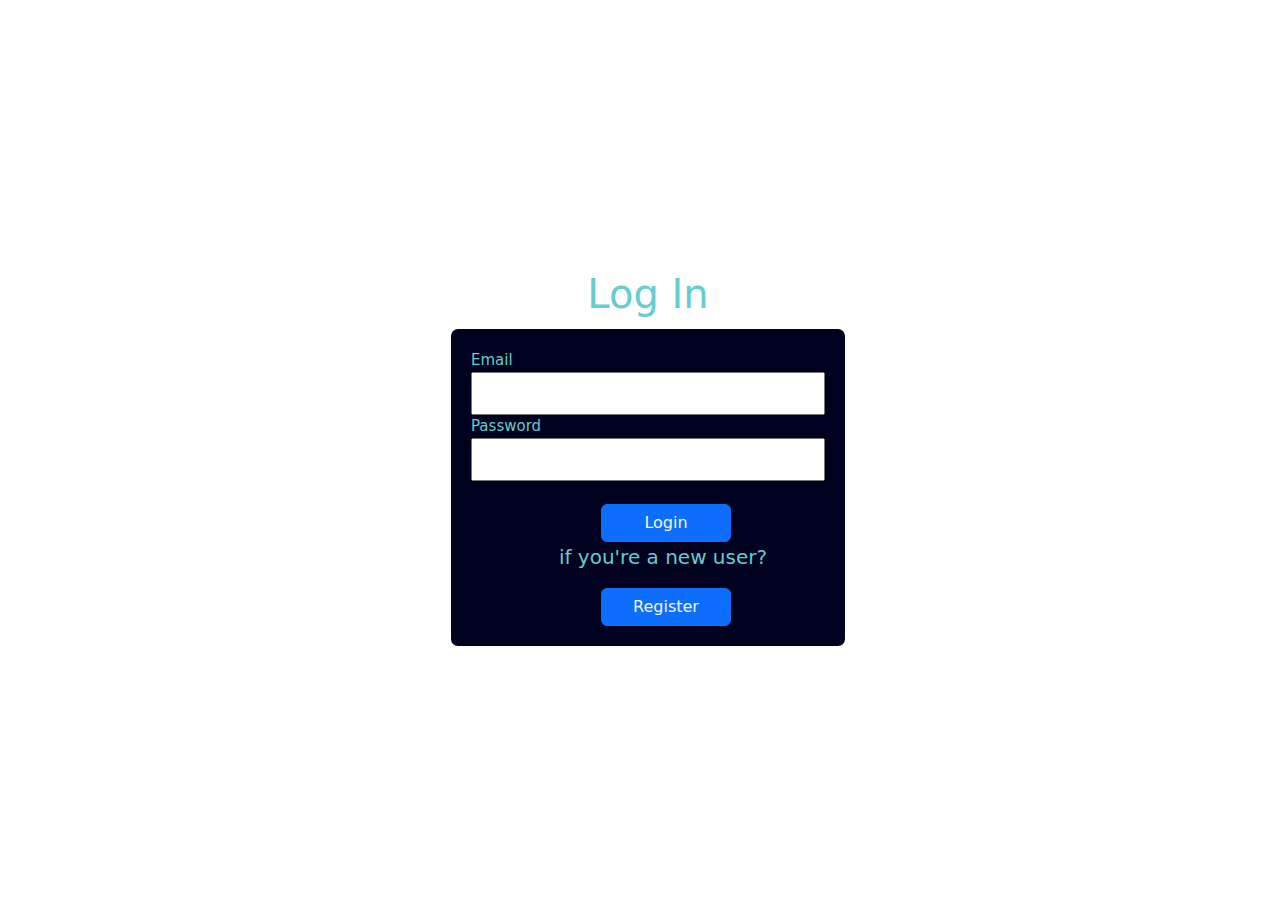
<file: index.html>
<!DOCTYPE html>
<html lang="en">
<head>
    <meta charset="UTF-8">
    <meta name="viewport" content="width=device-width, initial-scale=1.0">
    <title>Sign in</title>
    <link rel="stylesheet" href="./Bootstrap/bootstrap-5.3.3-dist/css/bootstrap.min.css">
    <script src="./Bootstrap/bootstrap-5.3.3-dist/js/bootstrap.bundle.min.js"></script>
    <link rel="stylesheet" href="index.css">
</head>
<body style="background-color: white;color:hsl(180,50%,60%);">
    <div style="position: absolute;left:35%;top:30%;">
        <h1 style="color:hsl(180,50%,60%);">Log In</h1>
        <form class="form" style="background-color: hsl(240,100%,6%,1);">
            <label for="name">Email</label>
            <input id="name" type="email" style="font-size:25px;">
            <label for="name">Password</label>
            <input id="name" type="password" style="font-size:25px;">
            <br>
            <input type="submit" value="Login" class="btn btn-primary" style="color:beige; width:130px;position: relative;left:130px" formaction="./home.html">
            <p style="font-size: 20px;margin-left: 30px;">if you're a new user?</p>
            <input type="submit" value="Register" class="btn btn-primary" style="color:beige; width:130px;position: relative;left:130px" formaction="./sigup.html">
        </form>
    </div>
</body>
</html>
</file>
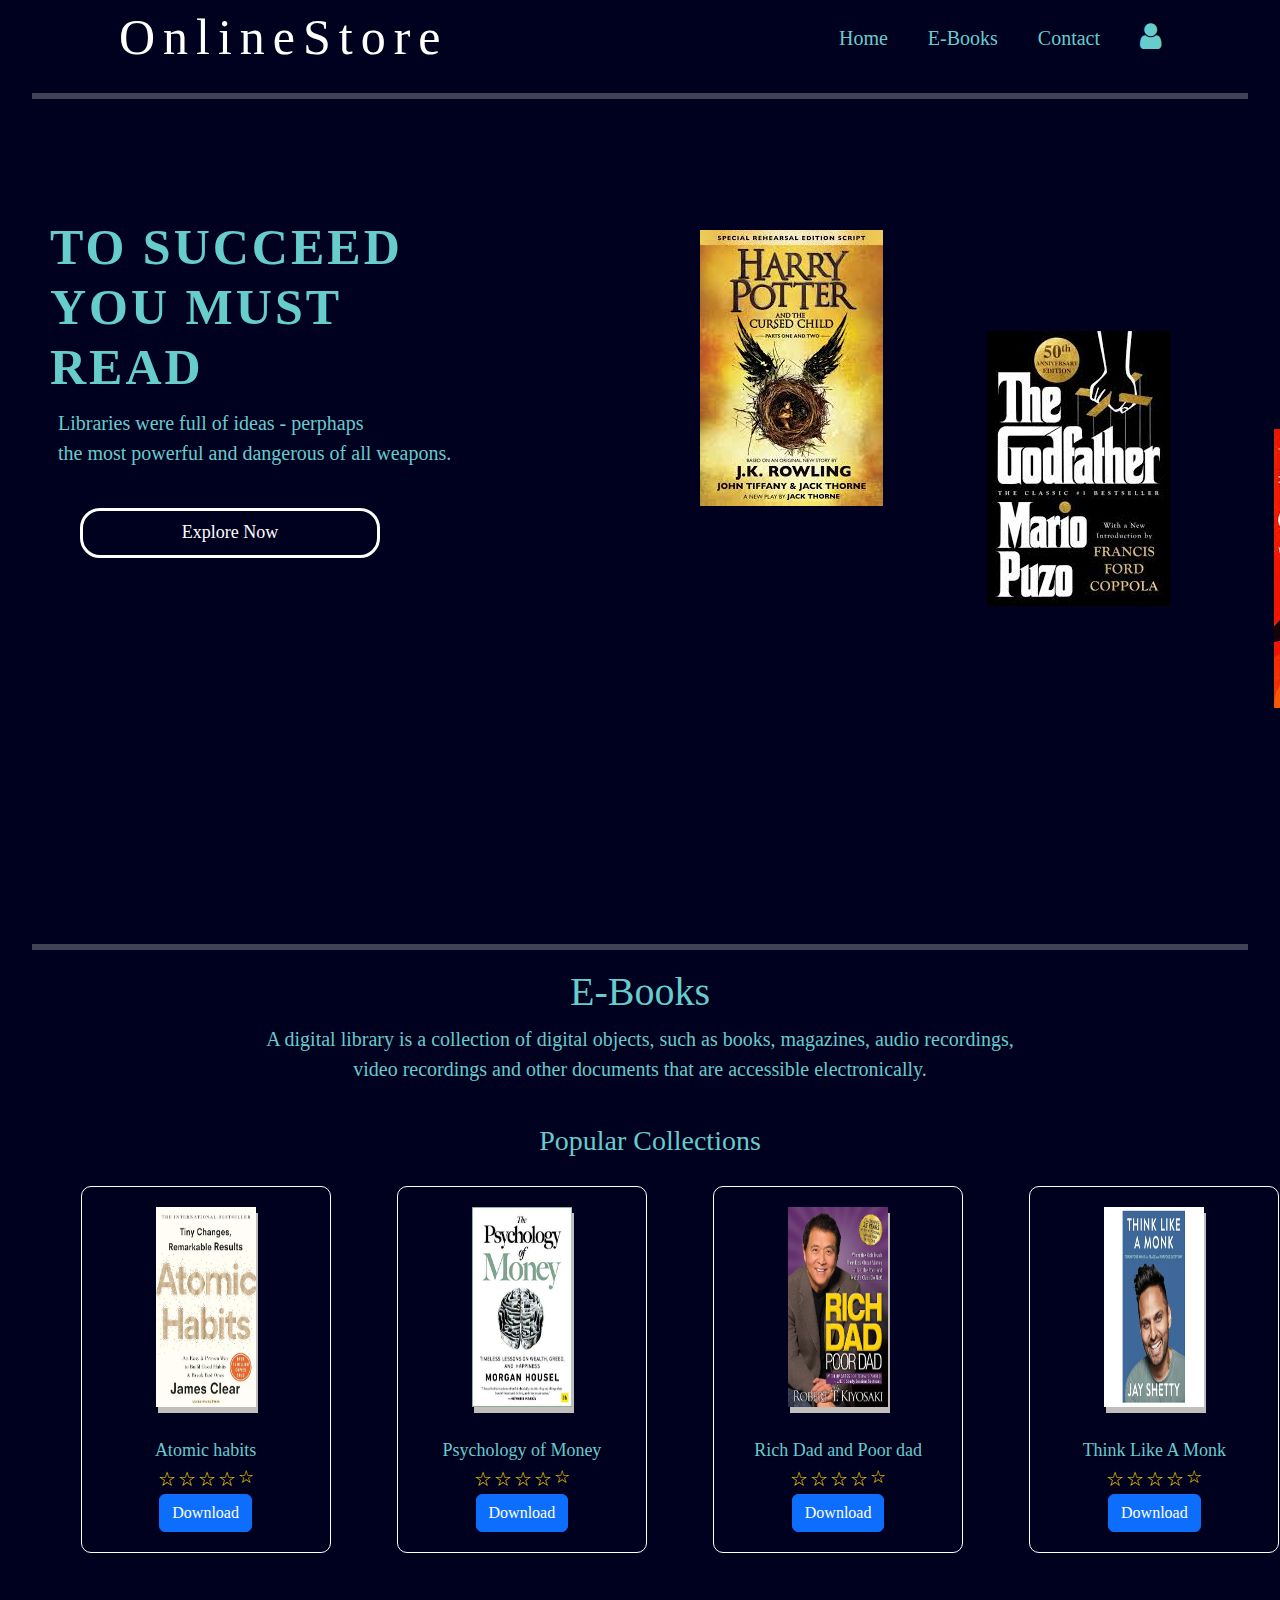
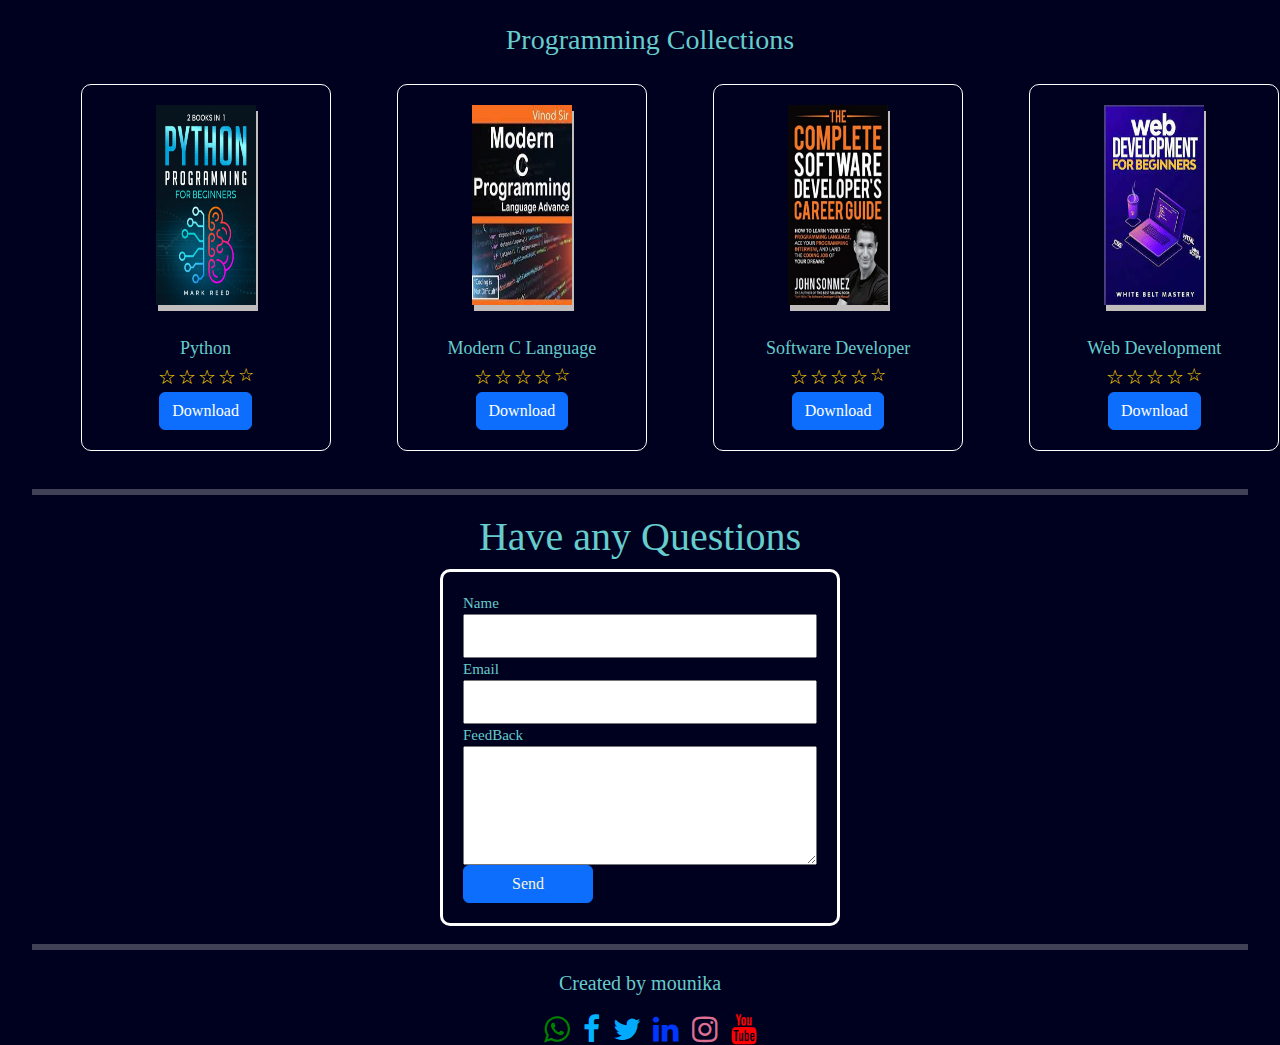
<file: home.html>
<!DOCTYPE html>
<html lang="en">
    <head>
        <meta charset="UTF-8">
        <meta name="viewport" content="width=device-width, initial-scale=1.0">
        <title>OnlineStore</title>
        <link rel="stylesheet" href="./Bootstrap/bootstrap-5.3.3-dist/css/bootstrap.min.css">
        <script src="./Bootstrap/bootstrap-5.3.3-dist/js/bootstrap.bundle.min.js"></script>
        <link rel="stylesheet" href="./index.css">
        <link rel="stylesheet" href="https://cdnjs.cloudflare.com/ajax/libs/font-awesome/4.7.0/css/font-awesome.min.css">
        <style></style>
    </head>
    <body>
        <div class="main_container">
            <div id="nav">
                <div class="logo">OnlineStore
                </div>
                <div class="nav_entities">
                    <a href="#home">Home</a>
                    <a href="#books">E-Books</a>
                    <a href="#contact">Contact</a>
                    <a href="#"><i class="fa fa-user" style="font-size:30px"></i></a>
                </div>
            </div><hr>
            <div id="home">
                <h1 style="color:hsl(180,50%,60%);font-weight: bolder;font-size: 50px;letter-spacing: 3px; margin-left: 50px;text-align: justify;margin-top: 100px;">TO SUCCEED <br> YOU MUST<br> READ</h1>
                <br><img src="./book1.jpeg" style="position: relative;top: -200px;left:700px">
                <img src="./book2.jpeg" style="position: relative;left:800px;top: -100px;">
                <img src="./book3.jpeg" style="position: relative;left:900px;">
                <p style="color:hsl(180,50%,60%);font-size: 20px;margin-top: -300px;margin-left:58px;text-align: justify;">Libraries were full of ideas - perphaps<br> the most powerful and
                    dangerous of all weapons.</p><br>
                <a href="./index.html"><button style="font-size: 18px;width:300px;height:50px;position: relative;left:80px;background-color:transparent;color: white;border-radius: 20px;border:3px solid white ">Explore Now</button></a>
                <!-- <div class="quote">
    
                </div> -->
            </div><hr>
            <div id="books">
                <h1>E-Books</h1>
                <p style="font-size: 20px;text-align: center;">A digital library is a collection of digital objects, such as books, magazines,
                    audio recordings, <br>video recordings and other documents that are accessible electronically.</p>
                    <br>
                <div class="classification">
                    <h3 style="text-align: center;">Popular Collections</h3>
                    <div class="popular">
                        <div class="p1">
                            <img src="./atomic habits.jpg" height="200" width="100"
                                style="box-shadow: 2px 6px rgb(194, 189, 189);align-items: center;"><br>
                            <span>Atomic habits</span>
                            <div class="star">
                                <span>&star;</span>
                                <span>&star;</span>
                                <span>&star;</span>
                                <span>&star;</span>
                                <span>&star;</span>
                            </div>
                            <a href="./atomic habits.jpg" download style="align-self: center;"><button
                                    class="btn btn-primary">Download</button></a>
                        </div>
                        <div class="p1">
                            <img src="./psychology_of_money.jpg" height="200" width="100"
                                style="box-shadow: 2px 6px rgb(194, 189, 189);align-items: center;"><br>
                            <span>Psychology of Money</span>
                            <div class="star">
                                <span>&star;</span>
                                <span>&star;</span>
                                <span>&star;</span>
                                <span>&star;</span>
                                <span>&star;</span>
                            </div>
                            <a href="./atomic habits.jpg" download style="align-self: center;"><button
                                    class="btn btn-primary">Download</button></a>
                        </div>
                        <div class="p1">
                            <img src="./rich_dad.jpg" height="200" width="100"
                                style="box-shadow: 2px 6px rgb(194, 189, 189);align-items: center;"><br>
                            <span>Rich Dad and Poor dad</span>
                            <div class="star">
                                <span>&star;</span>
                                <span>&star;</span>
                                <span>&star;</span>
                                <span>&star;</span>
                                <span>&star;</span>
                            </div>
                            <a href="./atomic habits.jpg" download style="align-self: center;"><button
                                    class="btn btn-primary">Download</button></a>
                        </div>
                        <div class="p1">
                            <img src="./Think_like_a_monk.jpg" height="200" width="100"
                                style="box-shadow: 2px 6px rgb(194, 189, 189);align-items: center;"><br>
                            <span>Think Like A Monk</span>
                            <div class="star">
                                <span>&star;</span>
                                <span>&star;</span>
                                <span>&star;</span>
                                <span>&star;</span>
                                <span>&star;</span>
                            </div>
                            <a href="./atomic habits.jpg" download style="align-self: center;"><button
                                    class="btn btn-primary">Download</button></a>
                        </div>
                    </div><br>
                    <h3 style="text-align: center;">Programming Collections</h3>
                    <div class="programming">
                        <div class="p1">
                            <img src="./Python.jpg" height="200" width="100"
                                style="box-shadow: 2px 6px rgb(194, 189, 189);align-items: center;"><br>
                            <span>Python</span>
    
                            <div class="star">
                                <span>&star;</span>
                                <span>&star;</span>
                                <span>&star;</span>
                                <span>&star;</span>
                                <span>&star;</span>
                            </div>
                            <a href="./atomic habits.jpg" download style="align-self: center;"><button
                                    class="btn btn-primary">Download</button></a>
                        </div>
                        <div class="p1">
                            <img src="./Modern C.jpeg" height="200" width="100"
                                style="box-shadow: 2px 6px rgb(194, 189, 189);align-items: center;"><br>
                            <span>Modern C Language</span>
    
                            <div class="star">
                                <span>&star;</span>
                                <span>&star;</span>
                                <span>&star;</span>
                                <span>&star;</span>
                                <span>&star;</span>
                            </div>
                            <a href="./atomic habits.jpg" download style="align-self: center;"><button
                                    class="btn btn-primary">Download</button></a>
                        </div>
                        <div class="p1">
                            <img src="./software.jpg" height="200" width="100"
                                style="box-shadow: 2px 6px rgb(194, 189, 189);align-items: center;"><br>
                            <span>Software Developer</span>
    
                            <div class="star">
                                <span>&star;</span>
                                <span>&star;</span>
                                <span>&star;</span>
                                <span>&star;</span>
                                <span>&star;</span>
                            </div>
                            <a href="./atomic habits.jpg" download style="align-self: center;"><button
                                    class="btn btn-primary">Download</button></a>
                        </div>
                        <div class="p1">
                            <img src="./web_dev.jpg" height="200" width="100"
                                style="box-shadow: 2px 6px rgb(194, 189, 189);align-items: center;"><br>
                            <span>Web Development</span>
    
                            <div class="star">
                                <span>&star;</span>
                                <span>&star;</span>
                                <span>&star;</span>
                                <span>&star;</span>
                                <span>&star;</span>
                            </div>
                            <a href="./atomic habits.jpg" download style="align-self: center;"><button class="btn btn-primary">Download</button></a>
                        </div>
                    </div>
                </div>
            </div><hr>
            <div id="contact">
                <h1 style="color:hsl(180,50%,60%);">Have any Questions</h1>
                <form class="form">
                    <label for="name">Name</label>
                    <input id="name" type="text" style="font-size:25px;">
                    <label for="name">Email</label>
                    <input id="name" type="email" style="font-size:25px;">
                    <label for="name">FeedBack</label>
                    <textarea cols="40" rows="5"></textarea>
                    <input type="submit" value="Send" class="btn btn-primary" style="color:beige; width:130px;">
                </form>
            </div><hr><br>
            <div class="footer">
                <p style="font-size: 20px;">Created by <a href="#nav" class="mounika" style="color:hsl(180,50%,60%);">mounika</a></p>
                <div class="social">
                    <a href="#" class="fa fa-whatsapp" style="font-size:30px;color:green"></a>
                    <a href="#" class="fa fa-facebook" style="font-size:30px;color:rgb(0, 180, 255)"></a>
                    <a href="#" class="fa fa-twitter" style="font-size:30px;color:rgb(0, 170, 255)"></a>
                    <a href="#" class="fa fa-linkedin" style="font-size:30px;color:rgb(0, 55, 255)"></a>
                    <a href="#" class="fa fa-instagram" style="font-size:30px;color:palevioletred"></a>
                    <a href="#" class="fa fa-youtube" style="font-size:30px;color:red"></a>
                </div>
            </div>
        </div>
    </body>
</html>
</file>
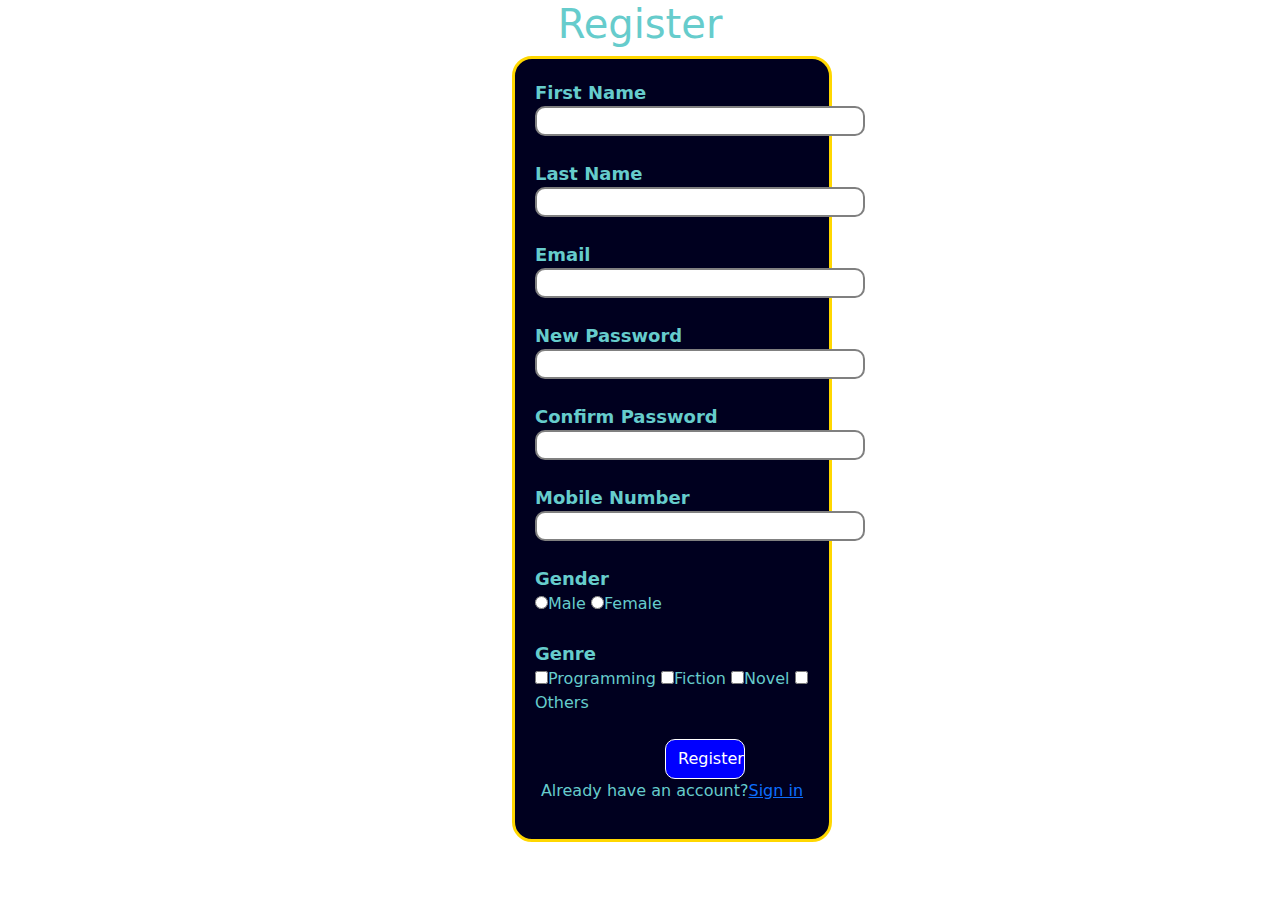
<file: sigup.html>
<!DOCTYPE html>
<html lang="en">
<head>
    <meta charset="UTF-8">
    <meta name="viewport" content="width=device-width, initial-scale=1.0">
    <title>Sign Up Page</title>
    <link rel="stylesheet" href="./Bootstrap/bootstrap-5.3.3-dist/css/bootstrap.min.css">
    <script src="./Bootstrap/bootstrap-5.3.3-dist/js/bootstrap.bundle.min.js"></script>
    <link rel="stylesheet" href="index.css">
</head>
<body style="background-color:white;color:hsl(180,50%,60%);">
    <h1>Register</h1>
    <form class="signup_page" style="background-color: hsl(240,100%,6%,1);">
        <label for="fname">First Name</label><br>
        <input type="text" name="fname" id="fname"><br><br>
        <label for="lname">Last Name</label><br>
        <input type="text" name="lname" id="lname"><br><br>
        <label for="Email">Email</label><br>
        <input type="email" name="email" id="Email"><br><br>
        <label for="pass1">New Password</label><br>
        <input type="password" name="pass" id="pass1"><br><br>
        <label for="pass2">Confirm Password</label><br>
        <input type="password" name="pass" id="pass2"><br><br>
        <label for="mobile">Mobile Number</label><br>
        <input type="tel" name="mobile" id="mobile"><br><br>
        <label for="r1">Gender</label><br>
        <input type="radio" name="r1">Male
        <input type="radio" name="r1">Female<br><br>
        <label>Genre</label><br>
        <input type="checkbox" name="c1">Programming
        <input type="checkbox" name="c2">Fiction
        <input type="checkbox" name="c3">Novel
        <input type="checkbox" name="c4">Others<br><br>
        <input type="submit" value="Register" class="btn btn-primary" style="margin-left: 130px;" formaction="./home.html">
        <p>Already have an account?<a href="./index.html">Sign in</a></p>
    </form>
</body>
</html>
</file>
<file: index.css>
body::-webkit-scrollbar{
    display: none;
    overflow:auto;
}
body{
    width:100vw;
    background-color:hsl(240,100%,6%,1);
    color:hsl(180,50%,60%);
}
.main_container {
    width:100%;
    font-family: 'Times New Roman', Times, serif;
    display: flex;
    flex-direction: column;
    justify-content: center;
    gap:5px;
    overflow-x:hidden; 
}
hr{
    background-color: white;
    border: 3px solid white;
    font-weight: 800;
    width:95%;
    align-self: center;
    margin: 1%;
}
#nav {
    border-radius: 10px;
    display: flex;
    gap: 20px;
    flex-wrap: wrap;
    justify-content: center;
   
}
.logo {
    font-size: 50px;
    align-self: center;
    letter-spacing: 8px;
    color:white;
    flex-basis: 700px;
}

.nav_entities {
    font-size: 20px;
    display: flex;
    justify-content: end;
    align-content: flex-end;
    align-items: center;
    gap: 40px;
}

.nav_entities>a {
    text-decoration: none;
    color:hsl(180,50%,60%);
}

#home {
    height: 90vh;
    border-radius: 10px;
}
h1,p{
    text-align: center;
}
#books{
    border-radius: 10px;
}

.classification{
    display: flex;
    flex-direction: column;
    gap:20px;
    font-size: 20px;  
    padding-left: 20px;
    padding-bottom: 20px;
    
}
.popular{
    display: flex;
    flex-direction: row;
    flex-wrap: wrap;
    justify-content: space-around;
    position: relative;
    left:30px;
    gap:5px;
}
.programming{
        display: flex;
        flex-direction: row;
        justify-content: space-around;
        position: relative;
        left:30px;
        gap:5px;
        flex-wrap: wrap;
}
.p1{
    width:250px;
    display:flex;
    flex-direction: column;
    align-content: center;
    padding: 20px;
    background-color: transparent;
    border-radius:10px;
    border:1px solid white;
}
.p1>img{
    display: flex;
    align-self: center;
}
.p1>span{
    display: flex;
    justify-content: center;
   
    font-size: 20px;
}
.p1 span:last-of-type{
    display: flex;
    font-size: 18px;
}
.star{
    display: flex;
    flex-direction: row;
    justify-content: center;
    gap:2px;
    flex-wrap: wrap;
}
.star>span{
    color:gold; 
    font-size:20px;

}
#contact{
    display: flex;
    flex-direction: column;
    align-content: center ;
    flex-wrap: wrap;
    justify-content: center;
    font-size: 15px;
    border-radius: 10px;
    /* margin: 0 20px 0 20px;  */
}
.form{
    /* width:80%; */
    padding: 20px;
    width:400px;
    display: flex;
    flex-wrap: wrap;
    flex-direction: column;
    border:3px solid white;
    border-radius: 10px;
    font-size: 15px;
    background-color: transparent;
}
input:focus,textarea:focus{
    background-color: white;
}
.footer{
    border-radius: 0 0 10px 10px;
    margin-top: -30px;
    padding:0.1%;
}
.footer a{
    text-decoration: none;
}
.mounika:hover{
    color:blue;
}
.social{
    position: relative;
    left:42.5%;
    align-items: center;
    display: flex;
    flex-direction: row;
    flex-wrap: wrap;
    gap:1%;
}

/* SIGN UP STYLES */

.signup_page{
    border:3px solid gold;
    background-color: hsl(240,100%,6%,1);
    height:90%;
    width:25%;
    margin-top: 0%;
    margin-left: 40%;
    border-radius: 20px;
    padding: 20px;
}
.signup_page>label{
    font-size:18px;
    font-weight: 600;
}
.signup_page>input:hover{
    box-shadow: 2px 2px 2px hsl(240,100%,6%,1);
}
.signup_page>input[type="text"],.signup_page>input[type="email"],.signup_page>input[type="tel"],.signup_page>input[type="password"]{
    border-radius:10px;
    height:30px;
    width:330px;
}
.signup_page>input{
    border:2px solid gray;
}
.signup_page>input[type="submit"]{
    border:1px solid;
    height:40px;
    width:80px;
    color:white;
    background-color: blue;
    border-radius: 10px;
}
.signup_page>input:last-of-type{
    margin-left: 30%;
}
</file>
